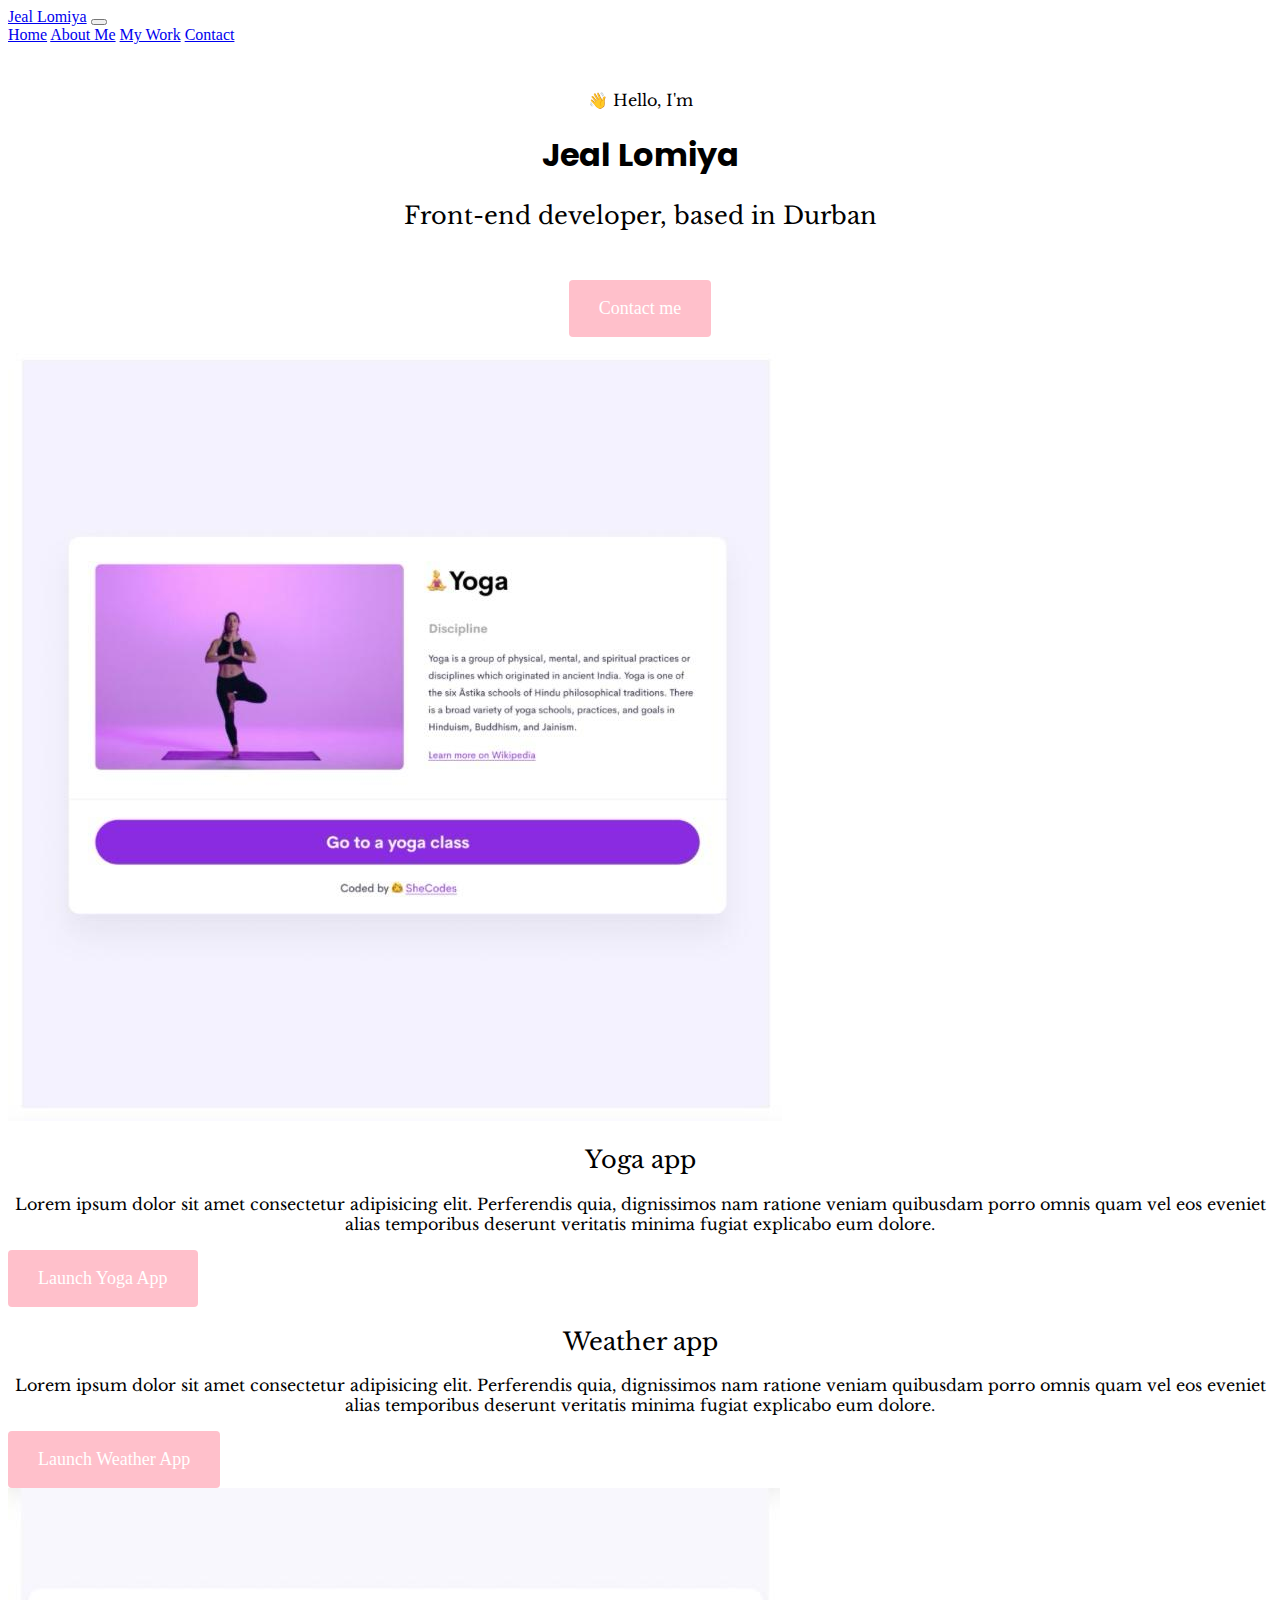
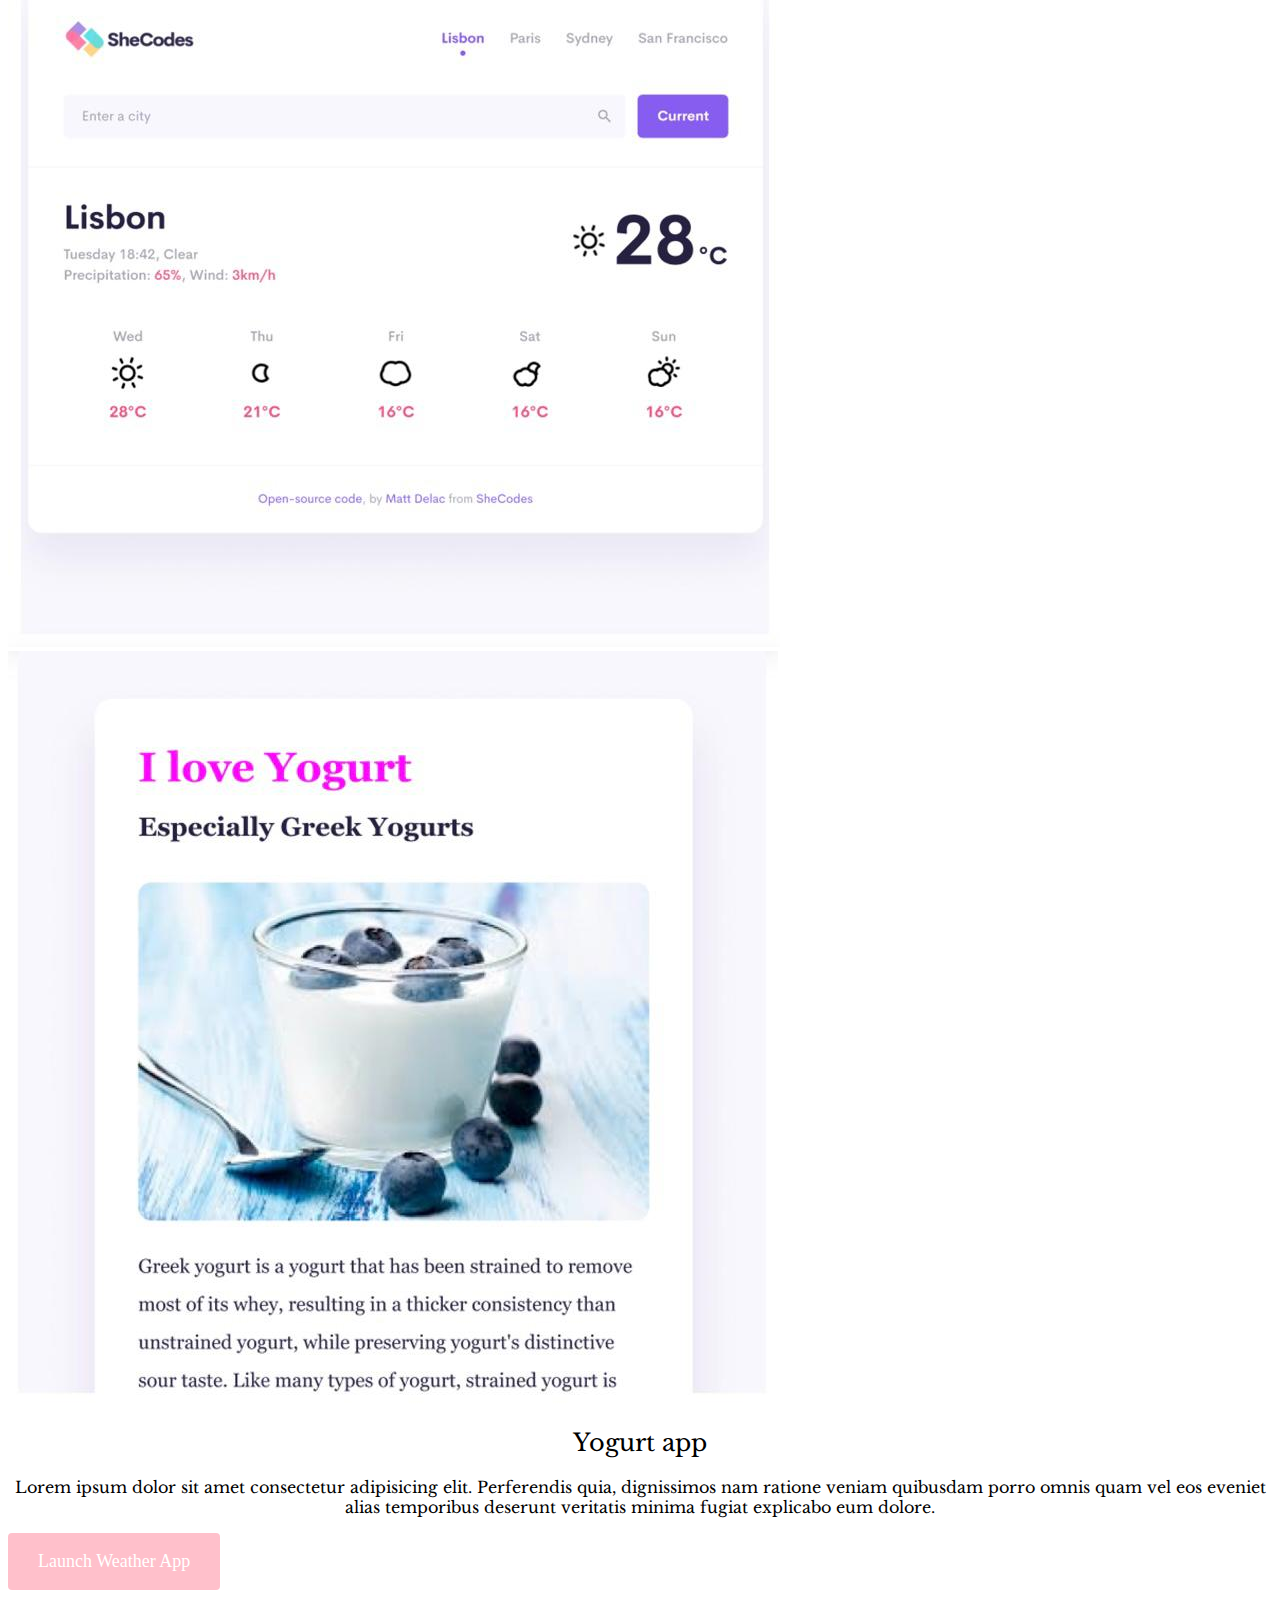
<file: index.html>
<!DOCTYPE html>
<html lang="en">
  <head>
    <meta charset="UTF-8" />
    <meta http-equiv="X-UA-Compatible" content="IE=edge" />
    <meta name="viewport" content="width=device-width, initial-scale=1.0" />
    <title>Jeal Lomiya</title>
    <link rel="preconnect" href="https://fonts.googleapis.com" />
    <link rel="preconnect" href="https://fonts.gstatic.com" crossorigin />
    <link
      href="https://fonts.googleapis.com/css2?family=Libre+Baskerville&family=Poppins:ital,wght@1,400;1,500&family=Roboto&display=swap"
      rel="stylesheet"
    />
    <link
      href="https://cdn.jsdelivr.net/npm/bootstrap@5.0.0-beta2/dist/css/bootstrap.min.css"
      rel="stylesheet"
      integrity="sha384-BmbxuPwQa2lc/FVzBcNJ7UAyJxM6wuqIj61tLrc4wSX0szH/Ev+nYRRuWlolflfl"
      crossorigin="anonymous"
    />
    <script
      src="https://cdn.jsdelivr.net/npm/bootstrap@5.0.0-beta2/dist/js/bootstrap.bundle.min.js"
      integrity="sha384-b5kHyXgcpbZJO/tY9Ul7kGkf1S0CWuKcCD38l8YkeH8z8QjE0GmW1gYU5S9FOnJ0"
      crossorigin="anonymous"
    ></script>
    <link rel="stylesheet" href="styles.css" />
  </head>
  <body>
    <nav class="navbar navbar-expand-lg bg-body-tertiary">
      <div class="container-fluid">
        <a class="navbar-brand" href="#">Jeal Lomiya</a>
        <button
          class="navbar-toggler"
          type="button"
          data-bs-toggle="collapse"
          data-bs-target="#navbarNavAltMarkup"
          aria-controls="navbarNavAltMarkup"
          aria-expanded="false"
          aria-label="Toggle navigation"
        >
          <span class="navbar-toggler-icon"></span>
        </button>
        <div class="collapse navbar-collapse" id="navbarNavAltMarkup">
          <div class="navbar-nav">
            <a class="nav-link active" aria-current="page" href="#">Home</a>
            <a class="nav-link" href="#">About Me</a>
            <a class="nav-link" href="#">My Work</a>
            <a class="nav-link" href="#">Contact</a>
          </div>
        </div>
      </div>
    </nav>
    <div class="hero">
      <p>👋 Hello, I'm</p>
      <h1>Jeal Lomiya</h1>
      <h2 class="md-5">Front-end developer, based in Durban</h2>
    </div>
    <div class="button">
      <a href="#" class="btn btn-branding">Contact me</a>
    </div>
    <div>
      <p></p>
    </div>
    <div class="container">
      <div class="row">
        <div class="col-6">
          <img src="images/images/Yoga app.jpg" class="img-fluid rounded" />
        </div>
        <div class="col-6">
          <h2 class="mb-3">Yoga app</h2>
          <p>
            Lorem ipsum dolor sit amet consectetur adipisicing elit. Perferendis
            quia, dignissimos nam ratione veniam quibusdam porro omnis quam vel
            eos eveniet alias temporibus deserunt veritatis minima fugiat
            explicabo eum dolore.
          </p>
          <div class="mt-5">
            <a href="#" class="primary-link">Launch Yoga App</a>
          </div>
        </div>
      </div>
      <div class="row mt-5">
        <div class="col-6">
          <h2 class="mb-3">Weather app</h2>
          <p>
            Lorem ipsum dolor sit amet consectetur adipisicing elit. Perferendis
            quia, dignissimos nam ratione veniam quibusdam porro omnis quam vel
            eos eveniet alias temporibus deserunt veritatis minima fugiat
            explicabo eum dolore.
          </p>
          <div class="mt-5">
            <a href="#" class="primary-link">Launch Weather App</a>
          </div>
        </div>
        <div class="col-6">
          <img src="images/images/Weather app.jpg" class="img-fluid rounded" />
        </div>
      </div>
      <div class="row mt-5">
        <div class="col-6">
          <img src="images/images/Yogurt app.jpg" class="img-fluid rounded" />
        </div>
        <div class="col-6">
          <h2 class="mb-3">Yogurt app</h2>
          <p>
            Lorem ipsum dolor sit amet consectetur adipisicing elit. Perferendis
            quia, dignissimos nam ratione veniam quibusdam porro omnis quam vel
            eos eveniet alias temporibus deserunt veritatis minima fugiat
            explicabo eum dolore.
          </p>
          <div class="mt-5">
            <a href="#" class="primary-link">Launch Weather App</a>
          </div>
        </div>
      </div>
    </div>
    <script
      src="https://cdn.jsdelivr.net/npm/bootstrap@5.3.2/dist/js/bootstrap.bundle.min.js"
      integrity="sha384-C6RzsynM9kWDrMNeT87bh95OGNyZPhcTNXj1NW7RuBCsyN/o0jlpcV8Qyq46cDfL"
      crossorigin="anonymous"
    ></script>
  </body>
</html>
</file>
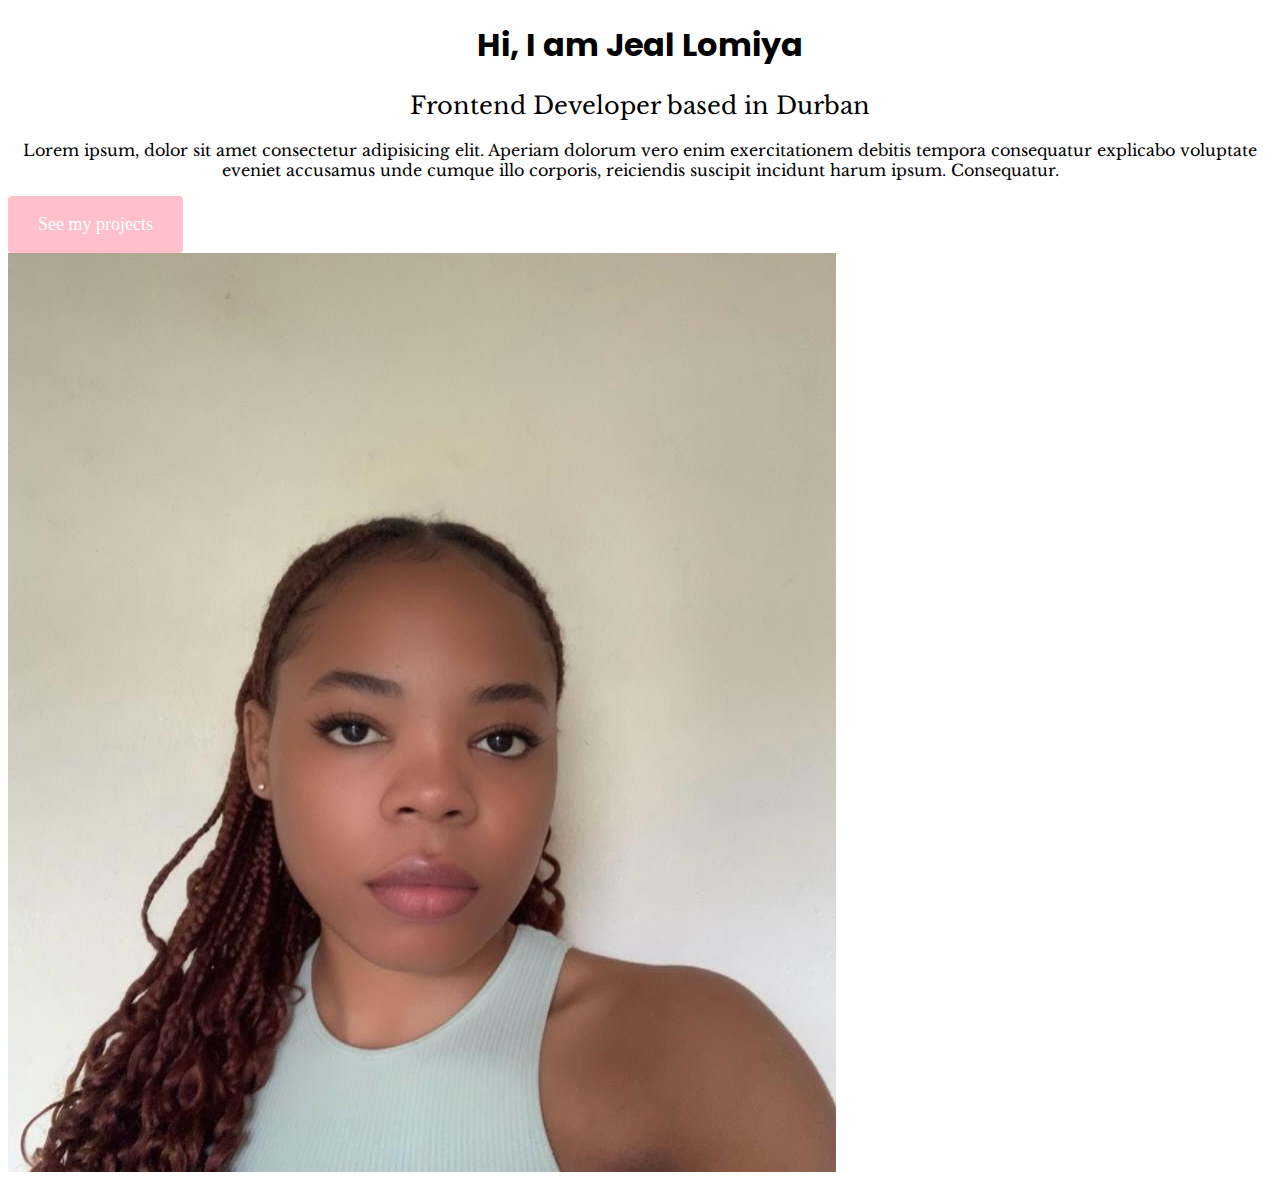
<file: about.html>
<!DOCTYPE html>
<html lang="en">
  <head>
    <meta charset="UTF-8" />
    <meta name="viewport" content="width=device-width, initial-scale=1.0" />
    <title>About Jeal Lomiya</title>
       <link rel="preconnect" href="https://fonts.googleapis.com">
<link rel="preconnect" href="https://fonts.gstatic.com" crossorigin>
<link href="https://fonts.googleapis.com/css2?family=Libre+Baskerville&family=Poppins:ital,wght@1,400;1,500&family=Roboto&display=swap" rel="stylesheet">
    <link
      href="https://cdn.jsdelivr.net/npm/bootstrap@5.0.0-beta2/dist/css/bootstrap.min.css"
      rel="stylesheet"
      integrity="sha384-BmbxuPwQa2lc/FVzBcNJ7UAyJxM6wuqIj61tLrc4wSX0szH/Ev+nYRRuWlolflfl"
      crossorigin="anonymous"
    />
    <script
      src="https://cdn.jsdelivr.net/npm/bootstrap@5.0.0-beta2/dist/js/bootstrap.bundle.min.js"
      integrity="sha384-b5kHyXgcpbZJO/tY9Ul7kGkf1S0CWuKcCD38l8YkeH8z8QjE0GmW1gYU5S9FOnJ0"
      crossorigin="anonymous"
    ></script>
    <link rel="stylesheet" href="styles.css">
  </head>
  <body>
    <div class="about-section container">
        <div class="row">
    <div class="col-lg-6">
        <div class="about-section-content">
    <h1 class="mb-4 mt-5">Hi, I am Jeal Lomiya</h1>
    <h2 class="mb-4 mt-4">Frontend Developer based in Durban</h2>
    <p class="mb-5">
      Lorem ipsum, dolor sit amet consectetur adipisicing elit. Aperiam dolorum
      vero enim exercitationem debitis tempora consequatur explicabo voluptate
      eveniet accusamus unde cumque illo corporis, reiciendis suscipit incidunt
      harum ipsum. Consequatur.
    </p>
        <a href="#" class="btn btn-branding">See my projects</a>
    </div>
    </div>
    <div class="col-lg-6">
        <img src="images/jays-profile.jpg" class="img-fluid">
    </div>
    </div>
    </div>
  </body>
</html>
</file>
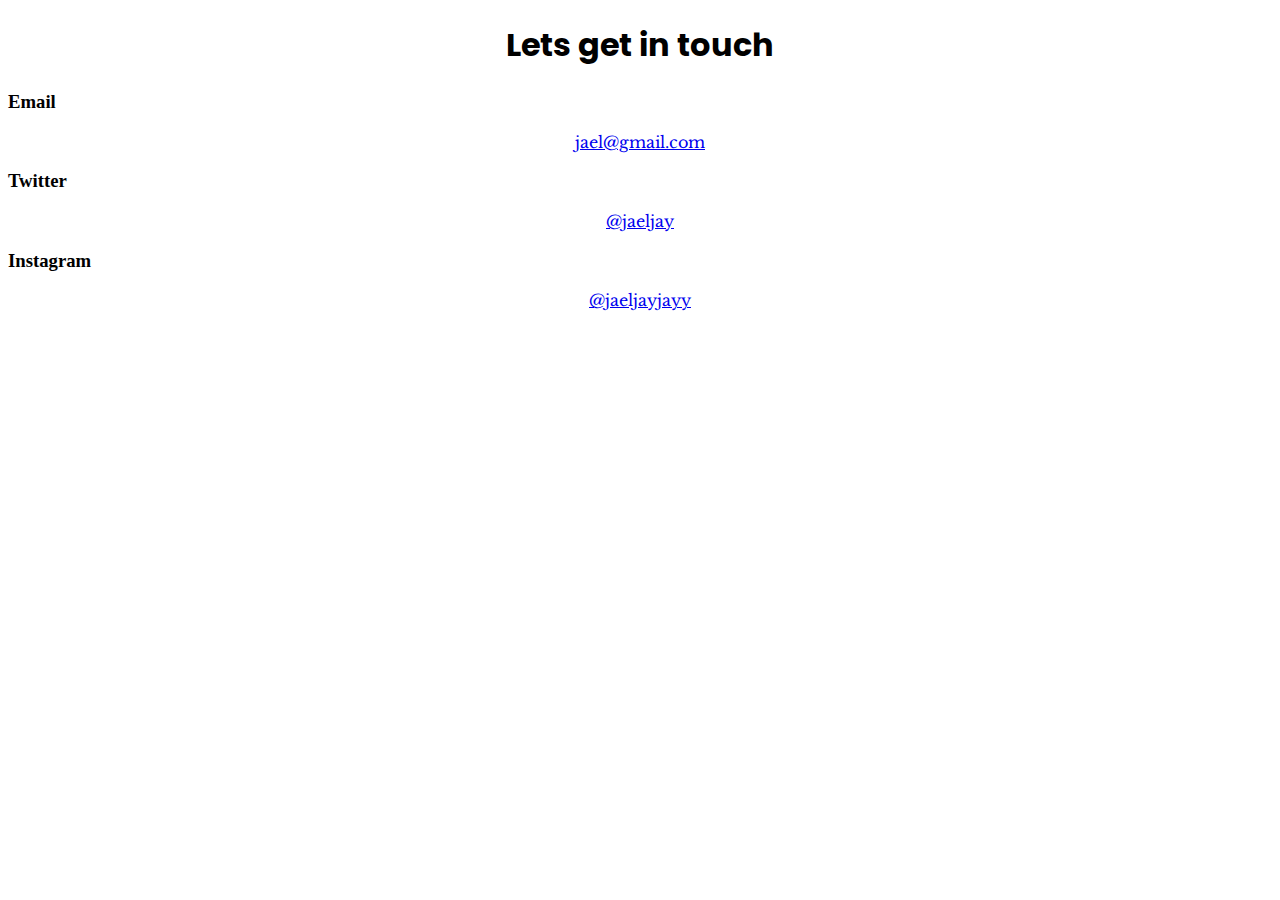
<file: contact.html>
<!DOCTYPE html>
<html lang="en">
<head>
    <meta charset="UTF-8">
    <meta name="viewport" content="width=device-width, initial-scale=1.0">
    <title>Contact Me</title>
     <link rel="preconnect" href="https://fonts.googleapis.com">
<link rel="preconnect" href="https://fonts.gstatic.com" crossorigin>
<link href="https://fonts.googleapis.com/css2?family=Libre+Baskerville&family=Poppins:ital,wght@1,400;1,500&family=Roboto&display=swap" rel="stylesheet">
    <link
      href="https://cdn.jsdelivr.net/npm/bootstrap@5.0.0-beta2/dist/css/bootstrap.min.css"
      rel="stylesheet"
      integrity="sha384-BmbxuPwQa2lc/FVzBcNJ7UAyJxM6wuqIj61tLrc4wSX0szH/Ev+nYRRuWlolflfl"
      crossorigin="anonymous"
    />
    <script
      src="https://cdn.jsdelivr.net/npm/bootstrap@5.0.0-beta2/dist/js/bootstrap.bundle.min.js"
      integrity="sha384-b5kHyXgcpbZJO/tY9Ul7kGkf1S0CWuKcCD38l8YkeH8z8QjE0GmW1gYU5S9FOnJ0"
      crossorigin="anonymous"
    ></script>
    <link rel="stylesheet" href="styles.css" />
</head>
<body>
    <div class="content-container container">
        <div class="contant">
            <h1 class="mb-5">Lets get in touch</h1>
            <h3>Email</h3>
            <p>
                <a href="mailto:jael@gmail.com">
                jael@gmail.com</a>
            </p>
            <h3>
                Twitter</h3>
            <p>
                <a href="http://#">
                @jaeljay</a></p>
            <h3>Instagram</h3>
            <a href="http://#">
            <p>@jaeljayjayy</a></p>
        </div>
    </div>
</body>
</html>
</file>
<file: styles.css>
h1 {
  font-family: "Poppins", sans-serif;
  font-weight: 100%;
  text-align: center;
}

p,
h2 {
  display: block;
  text-align: center;
  font-family: "Libre Baskerville", serif;
  font-weight: 50;
}

.btn-branding {
  background: pink;
  border-radius: 4px;
  color: #fff;
  font-size: 18px;
  line-height: 27px;
  padding: 15px 30px;
}

.btn {
  display: inline-block;
  font-weight: 200;
  text-align: center;
  text-decoration: none;
  vertical-align: middle;
  cursor: pointer;
}

.button {
  text-align: center;
}

.hero {
  padding: 30px;
}

.primary-link {
  background: pink;
  border-radius: 4px;
  color: #fff;
  font-size: 18px;
  line-height: 27px;
  padding: 15px 30px;
  display: inline-block;
  font-weight: 200;
  text-align: center;
  text-decoration: none;
  vertical-align: middle;
  cursor: pointer;
}

.head-one {
  font-family: "Poppins", sans-serif;
  font-weight: 100%;
  text-align: center;
  display: block;
}

.contact {
  text-align: center;
}
</file>
